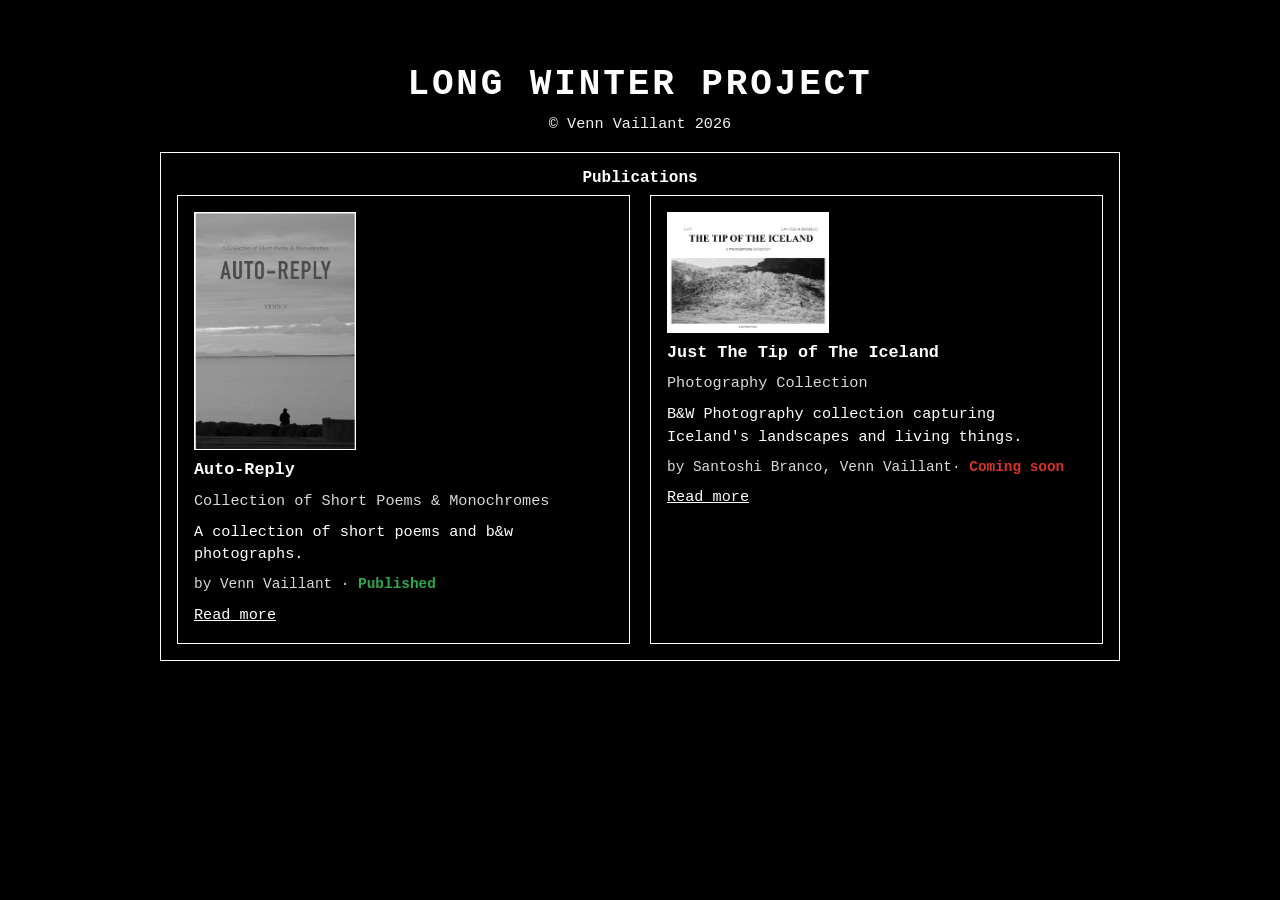
<file: index.html>
<!doctype html>
<html lang="en">
<head>
  <meta charset="utf-8">
  <meta name="viewport" content="width=device-width,initial-scale=1">
  <title>Long Winter Project</title>
  <link rel="stylesheet" href="style.css">
</head>
<body>
  <main class="wrap">
    <h1>Long Winter Project</h1>
    <p class="owner">© Venn Vaillant 2026</p>

    <section class="card">
      <h2>Publications</h2>
      <div class="books-grid">
        <article class="book-preview">
          <a class="cover-link" href="books/auto-reply.html" aria-label="Open Auto-Reply page">
            <img src="assets/covers/autoreply-book-cover.png" alt="Auto-Reply cover" class="thumb">
          </a>
          <h3>Auto-Reply</h3>
          <p class="subtitle">Collection of Short Poems & Monochromes</p>
          <p class="desc">A collection of short poems and b&w photographs.</p>
          <p class="meta">by Venn Vaillant · <span class="published">Published</span></p>
          <p><a href="books/auto-reply.html">Read more</a></p>
        </article>

        <article class="book-preview">
          <a class="cover-link" href="books/the-tip-of-the-iceland.html" aria-label="Open The Tip of The Iceland page">
            <img src="assets/covers/ttoti-book-cover.png" alt="The Tip of The Iceland cover" class="thumb">
          </a>
          <h3>Just The Tip of The Iceland</h3>
          <p class="subtitle">Photography Collection</p>
          <p class="desc">B&W Photography collection capturing Iceland's landscapes and living things.</p>
          <p class="meta">by Santoshi Branco, Venn Vaillant· <span class="coming-soon">Coming soon</span></p>
          <p><a href="books/the-tip-of-the-iceland.html">Read more</a></p>
        </article>
      </div>
    </section>

    <footer>
      <div class="copyright"></div>
    </footer>
  </main>
</body>
</html>
</file>
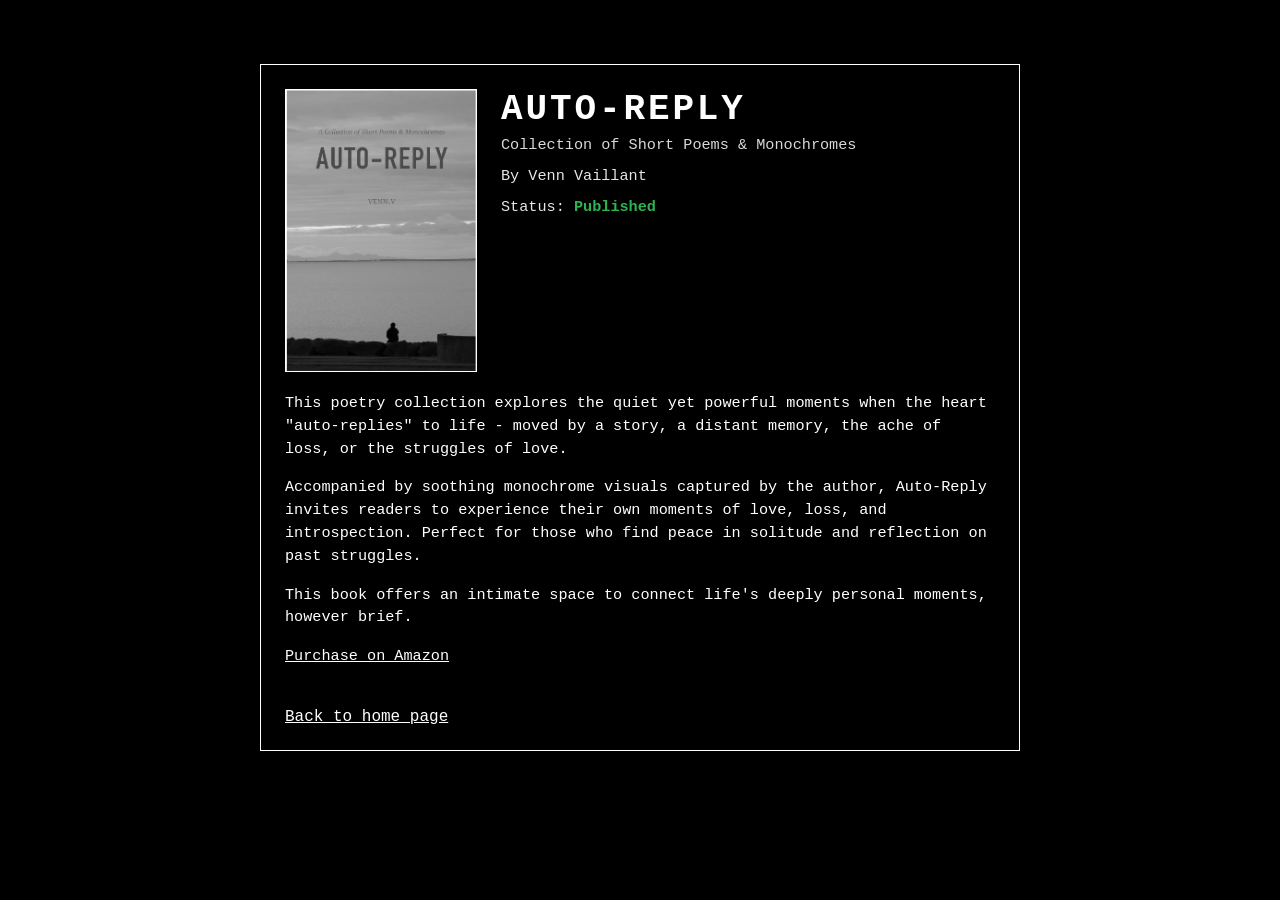
<file: books/auto-reply.html>
<!doctype html>
<html lang="en">
<head>
  <meta charset="utf-8">
  <meta name="viewport" content="width=device-width,initial-scale=1">
  <title>Auto-Reply | Long Winter Project</title>
  <link rel="stylesheet" href="../style.css">
</head>
<body>
  <main class="page-wrap">
    <article class="book-article">
      <header class="book-header">
        <img src="../assets/covers/autoreply-book-cover.png" alt="Auto-Reply cover" class="book-cover">
        <div class="book-heading">
          <h1>Auto-Reply</h1>
          <p class="subtitle">Collection of Short Poems & Monochromes</p>
          <p class="byline">By Venn Vaillant</p>
          <p class="byline">Status: <span class="published">Published</span></p>
        </div>
      </header>

      <section class="article-body">
        <p>This poetry collection explores the quiet yet powerful moments when the heart "auto-replies" to life - moved by a story, a distant memory, the ache of loss, or the struggles of love.</p>
        <p>Accompanied by soothing monochrome visuals captured by the author, Auto-Reply invites readers to experience their own moments of love, loss, and introspection. Perfect for those who find peace in solitude and reflection on past struggles.</p>
        <p> This book offers an intimate space to connect life's deeply personal moments, however brief.</p>
        <p><a href="https://www.amazon.com/Auto-Reply-Collection-Short-Poems-Monochromes-ebook/dp/B0DXGKC69N" target="_blank" rel="noopener noreferrer">Purchase on Amazon</a></p>
      </section>

      <a class="back-link" href="../index.html">Back to home page</a>
    </article>
  </main>
</body>
</html>
</file>
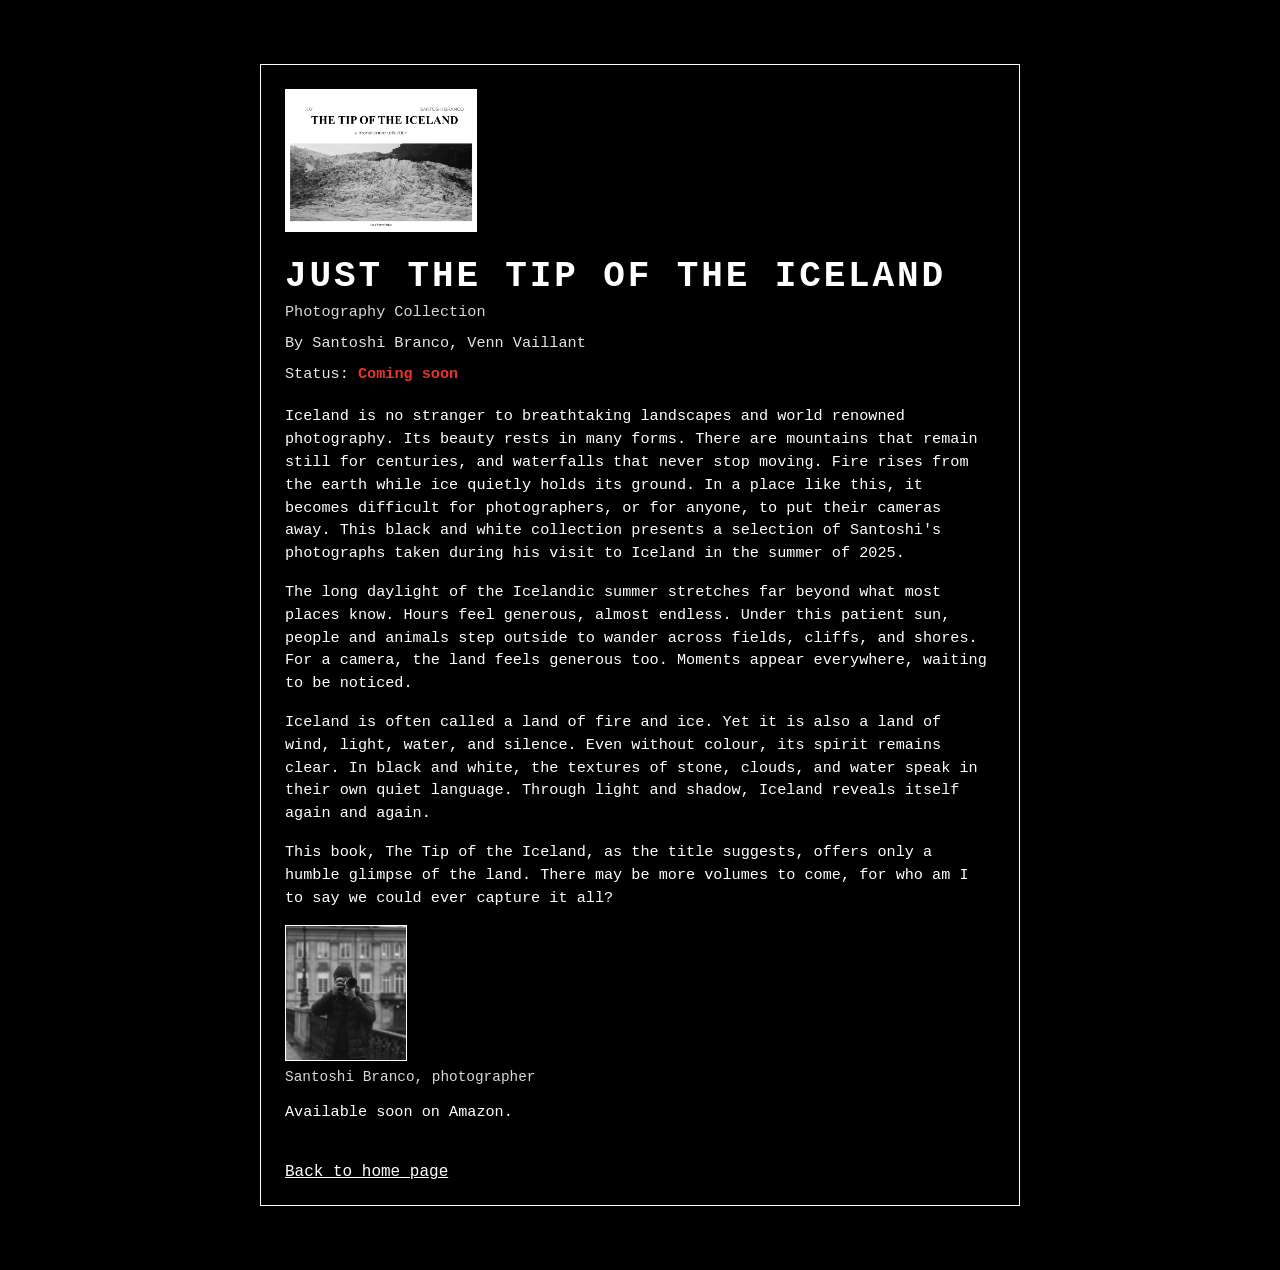
<file: books/the-tip-of-the-iceland.html>
<!doctype html>
<html lang="en">
<head>
  <meta charset="utf-8">
  <meta name="viewport" content="width=device-width,initial-scale=1">
  <title>The Tip of The Iceland | Long Winter Project</title>
  <link rel="stylesheet" href="../style.css">
</head>
<body>
  <main class="page-wrap">
    <article class="book-article">
      <header class="book-header">
        <img src="../assets/covers/ttoti-book-cover.png" alt="The Tip of The Iceland cover" class="book-cover">
        <div class="book-heading">
          <h1>Just The Tip of The Iceland</h1>
          <p class="subtitle">Photography Collection</p>
          <p class="byline">By Santoshi Branco, Venn Vaillant</p>
          <p class="byline">Status: <span class="coming-soon">Coming soon</span></p>
        </div>
      </header>

      <section class="article-body">
        <p>Iceland is no stranger to breathtaking landscapes and world renowned photography. Its beauty rests in many forms. There are mountains that remain still for centuries, and waterfalls that never stop moving. Fire rises from the earth while ice quietly holds its ground. In a place like this, it becomes difficult for photographers, or for anyone, to put their cameras away. This black and white collection presents a selection of Santoshi's photographs taken during his visit to Iceland in the summer of 2025.</p>
        <p>The long daylight of the Icelandic summer stretches far beyond what most places know. Hours feel generous, almost endless. Under this patient sun, people and animals step outside to wander across fields, cliffs, and shores. For a camera, the land feels generous too. Moments appear everywhere, waiting to be noticed.</p>
        <p>Iceland is often called a land of fire and ice. Yet it is also a land of wind, light, water, and silence. Even without colour, its spirit remains clear. In black and white, the textures of stone, clouds, and water speak in their own quiet language. Through light and shadow, Iceland reveals itself again and again.</p>
        <p>This book, The Tip of the Iceland, as the title suggests, offers only a humble glimpse of the land. There may be more volumes to come, for who am I to say we could ever capture it all?</p>
        <figure class="photographer-block">
          <img src="../assets/covers/santoshi.jpeg" alt="Santoshi Branco, photographer" class="photographer-photo">
          <figcaption>Santoshi Branco, photographer</figcaption>
        </figure>
        <p>Available soon on Amazon.</p>
      </section>

      <a class="back-link" href="../index.html">Back to home page</a>
    </article>
  </main>
</body>
</html>
</file>
<file: style.css>
:root{--bg:#000;--fg:#fff}
html,body{height:100%}
body{
  background:var(--bg);
  color:var(--fg);
  font-family: 'Courier New', Courier, monospace;
  margin:0;
  min-height:100vh;
  -webkit-font-smoothing:antialiased;
}
.wrap{
  max-width:960px;
  padding:4rem 2rem;
  text-align:center;
  margin:0 auto;
}
h1{
  font-size:2.25rem;
  letter-spacing:0.18rem;
  text-transform:uppercase;
  margin:0 0 0.5rem;
}
.owner{margin:0 0 1rem;opacity:0.95}
.card{display:inline-block;padding:1rem;border:1px solid var(--fg);margin-bottom:1rem}
h2{margin:0 0 .5rem;font-size:1rem}
p{margin:0;font-size:0.95rem;line-height:1.5}

/* Shared links */
a{color:var(--fg)}

/* Home book previews */
.books-grid{
  display:grid;
  grid-template-columns:repeat(2,minmax(220px,1fr));
  gap:1.25rem;
  text-align:left;
}
.book-preview{
  border:1px solid var(--fg);
  padding:1rem;
  display:flex;
  flex-direction:column;
  gap:0.5rem;
}
.cover-link{display:inline-block;align-self:flex-start}
.thumb{width:160px;height:auto;display:block;border:1px solid var(--fg)}
.book-preview h3{margin:0;font-size:1.05rem;line-height:1.4}
.subtitle{opacity:.85}
.meta{opacity:.85;font-size:.9rem}
.coming-soon{color:#ff3b30;font-weight:700;opacity:1}
.published{color:#34c759;font-weight:700;opacity:1}

/* Book detail pages */
.page-wrap{max-width:760px;padding:4rem 2rem;text-align:left;margin:0 auto}
.book-article{border:1px solid var(--fg);padding:1.5rem}
.book-header{display:flex;gap:1.5rem;align-items:flex-start;flex-wrap:wrap}
.book-cover{width:190px;max-width:100%;height:auto;border:1px solid var(--fg)}
.book-heading h1{margin:0;text-align:left}
.book-heading .subtitle{margin:.25rem 0 0}
.byline{margin:.5rem 0 0;opacity:.9}
.back-link{display:inline-block;margin-top:1.5rem}
.article-body{margin-top:1.25rem}
.article-body p{margin:0 0 1rem}
.photographer-block{margin:0 0 1rem}
.photographer-photo{width:120px;max-width:100%;height:auto;border:1px solid var(--fg);display:block}
.photographer-block figcaption{margin-top:.5rem;opacity:.85;font-size:.9rem}

@media (max-width:760px){
  .wrap{padding:2rem 1rem}
  .page-wrap{padding:2rem 1rem}
  .books-grid{grid-template-columns:1fr}
  .thumb{width:140px}
  .book-header{flex-direction:column}
}
</file>
